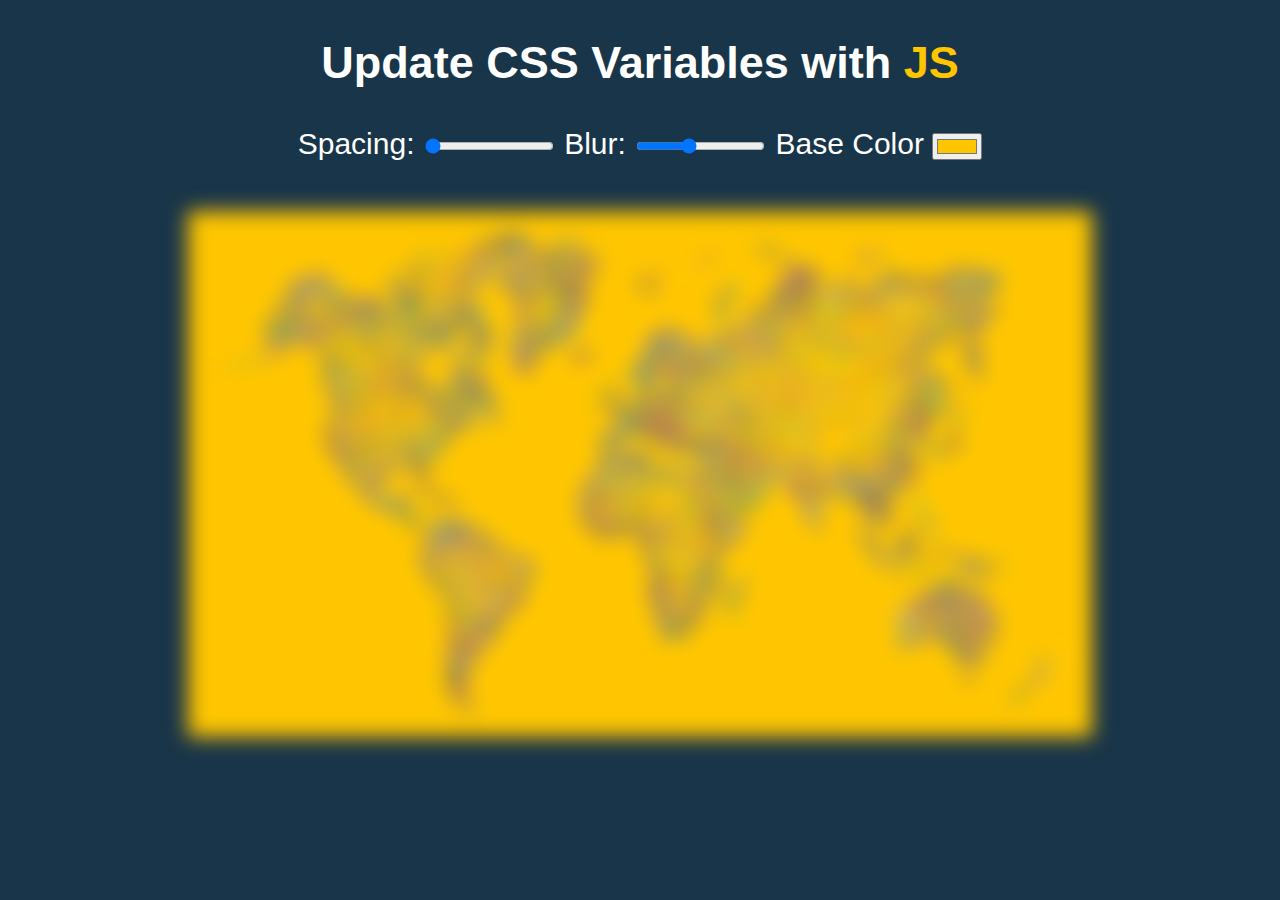
<file: CSS Variables/index.html>
<!DOCTYPE html>
<html lang="en">
<head>
    <meta charset="UTF-8">
    <meta name="viewport" content="width=device-width, initial-scale=1.0">
    <meta http-equiv="X-UA-Compatible" content="ie=edge">
    <link rel="stylesheet" href="style.css">
    <title>CSS variables</title>

</head>
<body>
    <h2>Update CSS Variables with <span class="hl">JS</span></h2>
    <div class="controls">
        <label for="spacing">Spacing:</label>
        <input type="range" name="spacing" min="10" max="200" value="10" data-sizing="px">

        <label for="blur">Blur:</label>
        <input type="range" name="blur" min="0" max="25" value="10" data-sizing="px">

        <label for="base">Base Color</label>
        <input type="color" name="base" value="#ffc600">
    </div>
    <div class="img-container">
    <img src="images/world.svg" alt="world">
</div>
    

    <script src="script.js"></script> 
</body>
</html>
</file>
<file: CSS Variables/style.css>
:root {
    --base: #ffc600;
    --spacing: 10px;
    --blur: 10px;
}

img {
    width: 70%;
    padding: var(--spacing);
    background: var(--base);
    filter: blur(var(--blur));
    transition: 300ms ease;
}

.hl {
    color: var(--base);
    transition: 300ms ease;
}

body {
    text-align: center;
    background: #193549;
    font-family: Helvetica, sans-serif;
    font-weight: 100;
    font-size: 30px;
    color: white;
}

.controls {
    margin-bottom: 50px;
}

.img-container {
    width: 100%;
}
</file>
